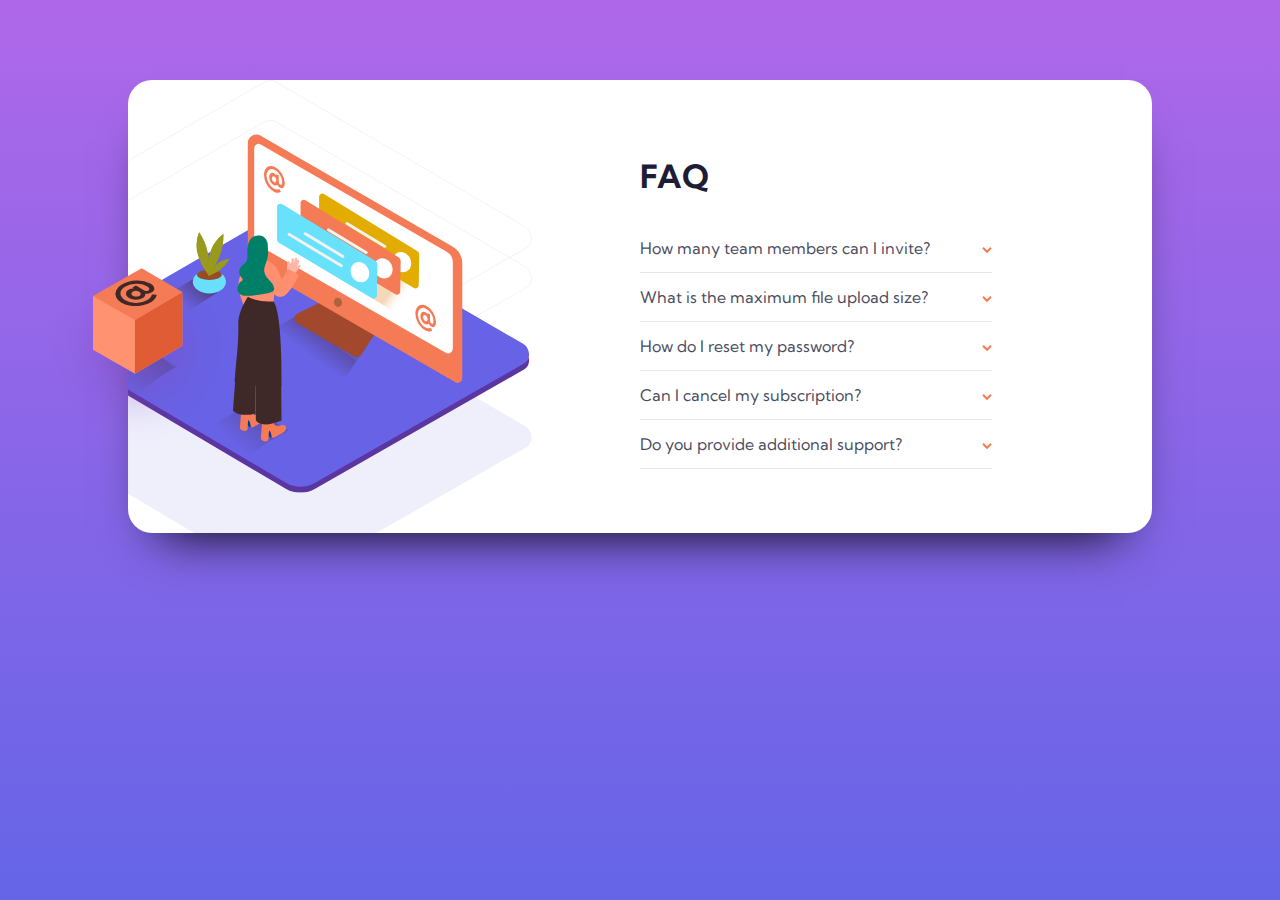
<file: faq-accordion-card-main/index.html>
<!DOCTYPE html>
<html lang="pt-br">

<head>
    <meta charset="UTF-8">
    <meta name="viewport" content="width=device-width, initial-scale=1.0">
    <meta name="author" content="André Victor">
    <meta name="description" content="Challenge of Frontend Mentor">
    <link rel="preconnect" href="https://fonts.gstatic.com">
    <link href="https://fonts.googleapis.com/css2?family=Kumbh+Sans:wght@400;700&display=swap" rel="stylesheet">
    <link rel="icon" type="image/png" sizes="32x32" href="./images/favicon-32x32.png">
    <link rel="stylesheet" href="./css/reset.css">
    <link rel="stylesheet" href="./css/style.css">
    <title>Frontend Mentor | FAQ Accordion Card</title>

</head>

<body>
    <main>
        <div class="img">
            <img class="woman-mobile" src="./images/illustration-woman-online-mobile.svg" alt="">
            <img class="bg-pattern-mobile" src="./images/bg-pattern-mobile.svg" alt="">
            <img class="woman" src="./images/illustration-woman-online-desktop.svg" alt="">
            <img class="bg-pattern-desktop" src="./images/bg-pattern-desktop.svg" alt="">
        </div>
        <div class="faq">
            <h2>FAQ</h2>
            <div class="details">
                <details>
                    <summary>How many team members can I invite?</summary>
                    <p>You can invite up to 2 additional users on the Free plan. There is no limit on
                        team members for the Premium plan.</p>
                </details>
                
                <details>
                    <summary>What is the maximum file upload size?</summary>
                    <p>No more than 2GB. All files in your account must fit your allotted storage space.</p>
                </details>
        
                <details>
                    <summary>How do I reset my password?</summary>
                    <p>Click “Forgot password” from the login page or “Change password” from your profile page.
                        A reset link will be emailed to you.</p>
                </details>
        
                <details>
                    <summary>Can I cancel my subscription?</summary>
                    <p>Yes! Send us a message and we’ll process your request no questions asked.</p>
                </details>
        
                <details>
                    <summary>Do you provide additional support?</summary>
                    <p>Chat and email support is available 24/7. Phone lines are open during normal business hours.</p>
                </details>
            </div>
        </div>
    </main>
</body>

</html>
</file>
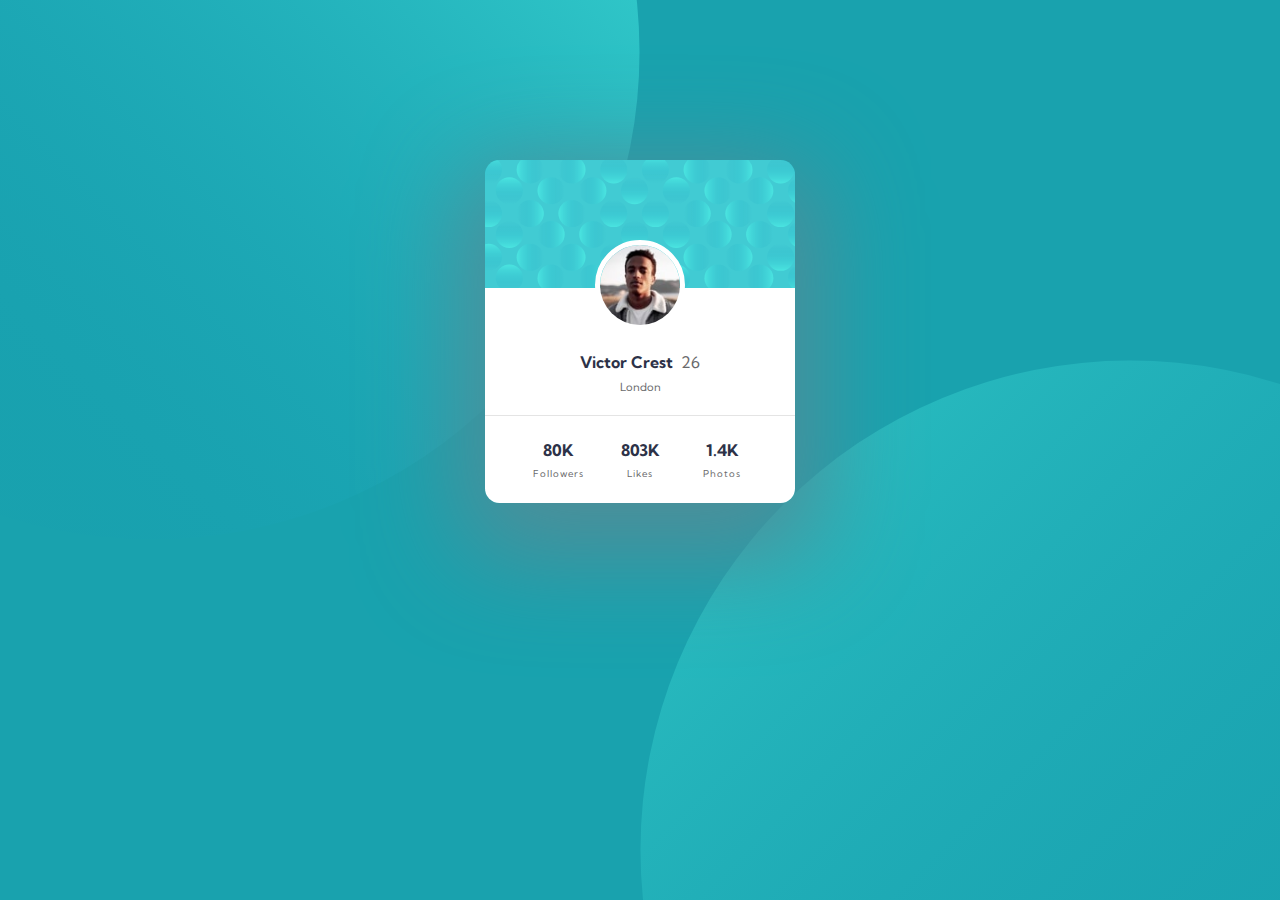
<file: profile-card-component-main/index.html>
<!DOCTYPE html>
<html lang="pt-br">

<head>
    <meta charset="UTF-8">
    <meta name="viewport" content="width=device-width, initial-scale=1.0">
    <!-- displays site properly based on user's device -->
    <link rel="icon" type="image/png" sizes="32x32" href="./images/favicon-32x32.png">
    <title>Frontend Mentor | Profile card component</title>
    <link rel="preconnect" href="https://fonts.gstatic.com">
    <link href="https://fonts.googleapis.com/css2?family=Kumbh+Sans:wght@300;700&display=swap" rel="stylesheet">
    <link rel="stylesheet" href="./css/style.css">
</head>

<body>

    <main>
        <section class="card">
            <div class="card-header">
                <img src="./images/image-victor.jpg" alt="victor">
            </div>
            <div class="card-body">
                <div class="info">
                    <h4 class="very-dark-grey">Victor Crest &nbsp;<span class="dark-grey">26</span></h4>
                    <p class="dark-grey">London</p>
                </div>
                <div class="social">
                    <div>
                        <h4 class="very-dark-grey">80K</h4>
                        <p class="dark-grey">Followers</p>
                    </div>
                    <div>
                        <h4 class="very-dark-grey">803K</h4>
                        <p class="dark-grey">Likes</p>
                    </div>
                    <div>
                        <h4 class="very-dark-grey">1.4K</h4>
                        <p class="dark-grey">Photos</p>
                    </div>
                </div>
            </div>
        </section>
    </main>

</body>

</html>
</file>
<file: faq-accordion-card-main/css/style.css>
*,
*::before,
*::after {
    box-sizing: border-box;
}

html {
    height: 100%;
}

body {
    font-family: 'Kumbh Sans', sans-serif;
    background-image: linear-gradient(to bottom, hsl(273, 75%, 66%), hsl(240, 73%, 65%));
    height: 100%;
    background-repeat: no-repeat;
    background-attachment: fixed;
}

main {
    width: min(90vw, 1024px);
    margin: 0 auto;
    transform: translateY(5rem);
    background-color: white;
    border-radius: 1.5rem;
    display: flex;
    position: relative;
    box-shadow: 0px 30px 50px -30px rgba(0,0,0,1);
}

main::before {
    content: url(../images/illustration-box-desktop.svg);
    position: absolute;
    top: 0;
    left: 0;
    z-index: 99;
    transform: translate(-45%, 100%);
}

.img,
.faq {
    flex: 1 1 0px;
}

.img {
    overflow: hidden;
    position: relative;
}

.img .woman {
    transform: translate(-15%, 15%);
}

.img .bg-pattern-desktop {
    position: absolute;
    top: 0;
    left: -21%;
    width: 100%;
    z-index: -1;
}

.img .woman-mobile ,.img .bg-pattern-mobile {
    display: none;
}

.faq {
    padding: 5rem 0 4rem 0;
}

.faq h2 {
    font-size: 2rem;
    color: hsl(238, 29%, 16%);
    margin-bottom: 2rem;
}

/* atenção isso é uma classe ;) */
.details {
    padding: 0 10rem 0 0;

}

details {
    border-bottom: 1px solid hsl(240, 5%, 91%);
}

summary {
    display: flex;
    padding: 1rem 0;
    cursor: pointer;
    color: hsl(237, 12%, 33%);
}

summary:hover {
    color: hsl(14, 88%, 65%);
}

summary::marker {
    content: '';
}

summary::after {
    margin-left: auto;
    content: url(../images/icon-arrow-down.svg);
    transition: .4s;
}

details[open] summary~* {
    animation: sweep .5s ease-in-out;
}

@keyframes sweep {
    0% {
        transform: translateY(-50%);
    }

    100% {
        transform: translateY(0);
    }
}

details[open] summary {
    font-weight: bold;
    color: hsl(238, 29%, 16%);
}

details[open] summary::after {
    transform: rotate(180deg);
}

details p {
    text-align: justify;
    padding-right: 1rem;
    font-size: 0.8rem;
    color: hsl(240, 6%, 50%);
    margin-bottom: 1rem;
}

@media screen and (max-width: 1023px) {
    main {
        margin-top: 3rem;
        flex-direction: column;
        padding-bottom: 1rem;
    }

    .img {
        overflow: visible;
        height: 120px;
    }

    .img .woman, .img .bg-pattern-desktop, main::before {
        display: none;
    }

    .img .woman-mobile, .img .bg-pattern-mobile {
        display: block;
        margin: 0 auto;
    }

    .img .woman-mobile {
        transform: translate(-5%, -55%);
        /* movendo a imagem no eixo X pois nela existe um espaço transparente a esquerda */
    }

    .img .bg-pattern-mobile {
        transform: translate(-0%, -195%);
    }

    .faq {
        margin-top: .8rem;
        padding: 0 2rem 2rem;
    }

    .faq h2 {
        text-align: center;
        margin-bottom: 1rem;
    }

    .details {
        padding: 0;
    }

    details p {
        margin-top: -0.4rem;
    }
}

@media screen and (max-width: 500px) {
    details summary {
        font-size: 12px;
    }

    details p {
        font-size: 11px;
        padding-right: 1.5rem;
    }
}
</file>
<file: profile-card-component-main/css/style.css>
/* mini reset */
*,
*::before,
*::after {
    margin: 0;
    padding: 0;
    box-sizing: border-box;
}

.dark-grey {
    color: #69696b;
    font-weight: normal;
    font-weight: 400;
}

.very-dark-grey {
    color: hsl(229, 23%, 23%);
    font-weight: 700;
}

body {
    width: 100%;
    height: 100vh;
    background-color: hsl(185, 75%, 39%);
    font-family: 'Kumbh Sans', sans-serif;
    background-image: url(../images/bg-pattern-top.svg), url(../images/bg-pattern-bottom.svg);
    background-repeat: no-repeat, no-repeat;
    /* https://developer.mozilla.org/pt-BR/docs/Web/CSS/background-position */
    background-position: right 50vw bottom 40vh, left 50vw top 40vh;
}

main {
    display: flex;
    justify-content: center;
}

main .card {
    margin-top: 10rem;
    z-index: 1;
    border-radius: .9rem;
    width: 310px;
    box-shadow: 0 30px 100px 25px #4f8e99;
}

.card .card-header {
    border-top-left-radius: .9rem;
    border-top-right-radius: .9rem;
    background-image: url(../images/bg-pattern-card.svg);
    background-size: cover;
    height: 8rem;
    display: flex;
    flex-direction: column;
    align-items: center;
    justify-content: flex-end;
}

main .card-header img {
    width: 90px;
    height: 90px;
    border-radius: 50%;
    border: 5px solid #fff;
    margin-bottom: -2.6rem;
}

main .card-body {
    background-color: #fff;
    border-bottom-left-radius: .9rem;
    border-bottom-right-radius: .9rem;
}

main .card-body .info {
    display: flex;
    flex-direction: column;
    align-items: center;
    padding-top: 4rem;
}

main .card-body .info p {
    margin-top: 0.5rem;
    font-size: 0.7rem;
    margin-top: 0.5rem;
}

main .card-body .social {
    border-top: 1px solid rgba(211, 211, 211, 0.61);
    padding: 1.5rem 2rem;
    margin-top: 1.3rem;
    display: flex;
    justify-content: space-around;
    text-align: center;
}

main .card-body .social div {
    width: 52px;
}

main .card-body .social p {
    font-size: 0.6rem;
    margin-top: 0.5rem;
    letter-spacing: 1px;
}
</file>
